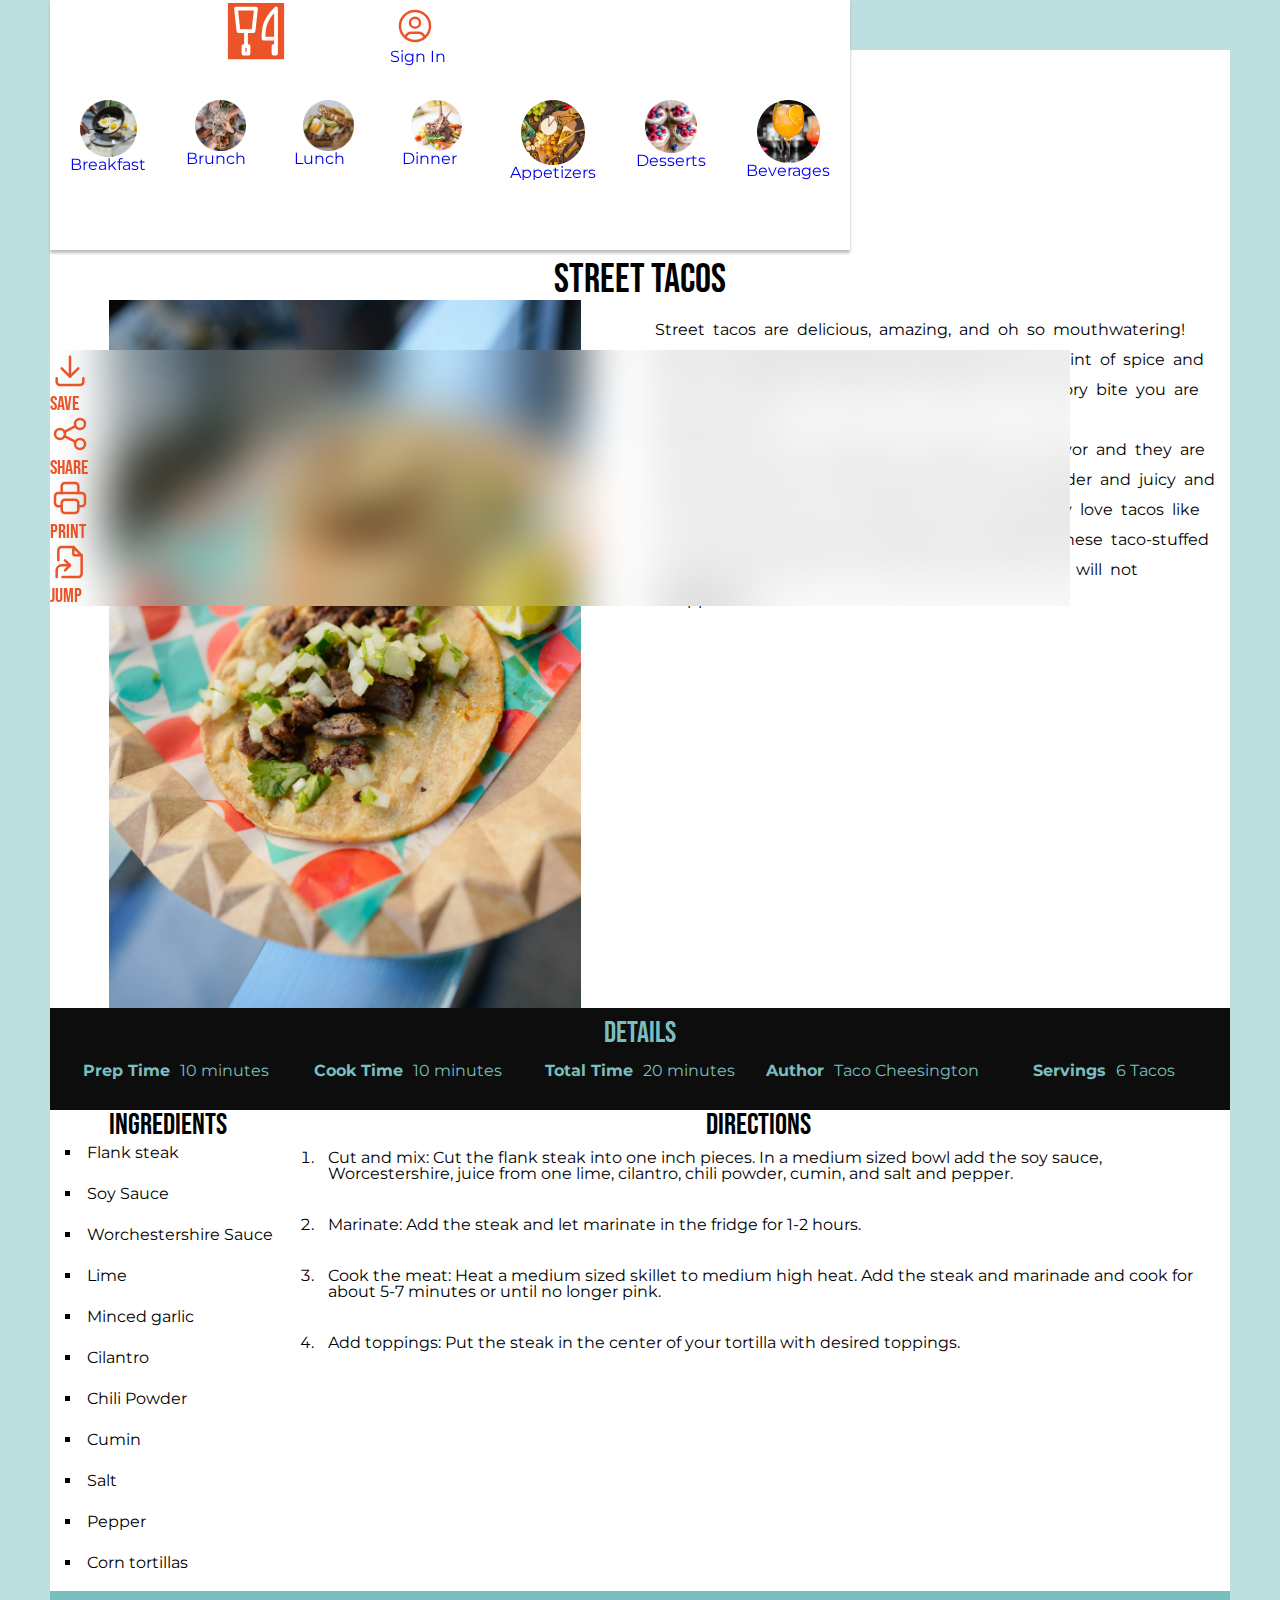
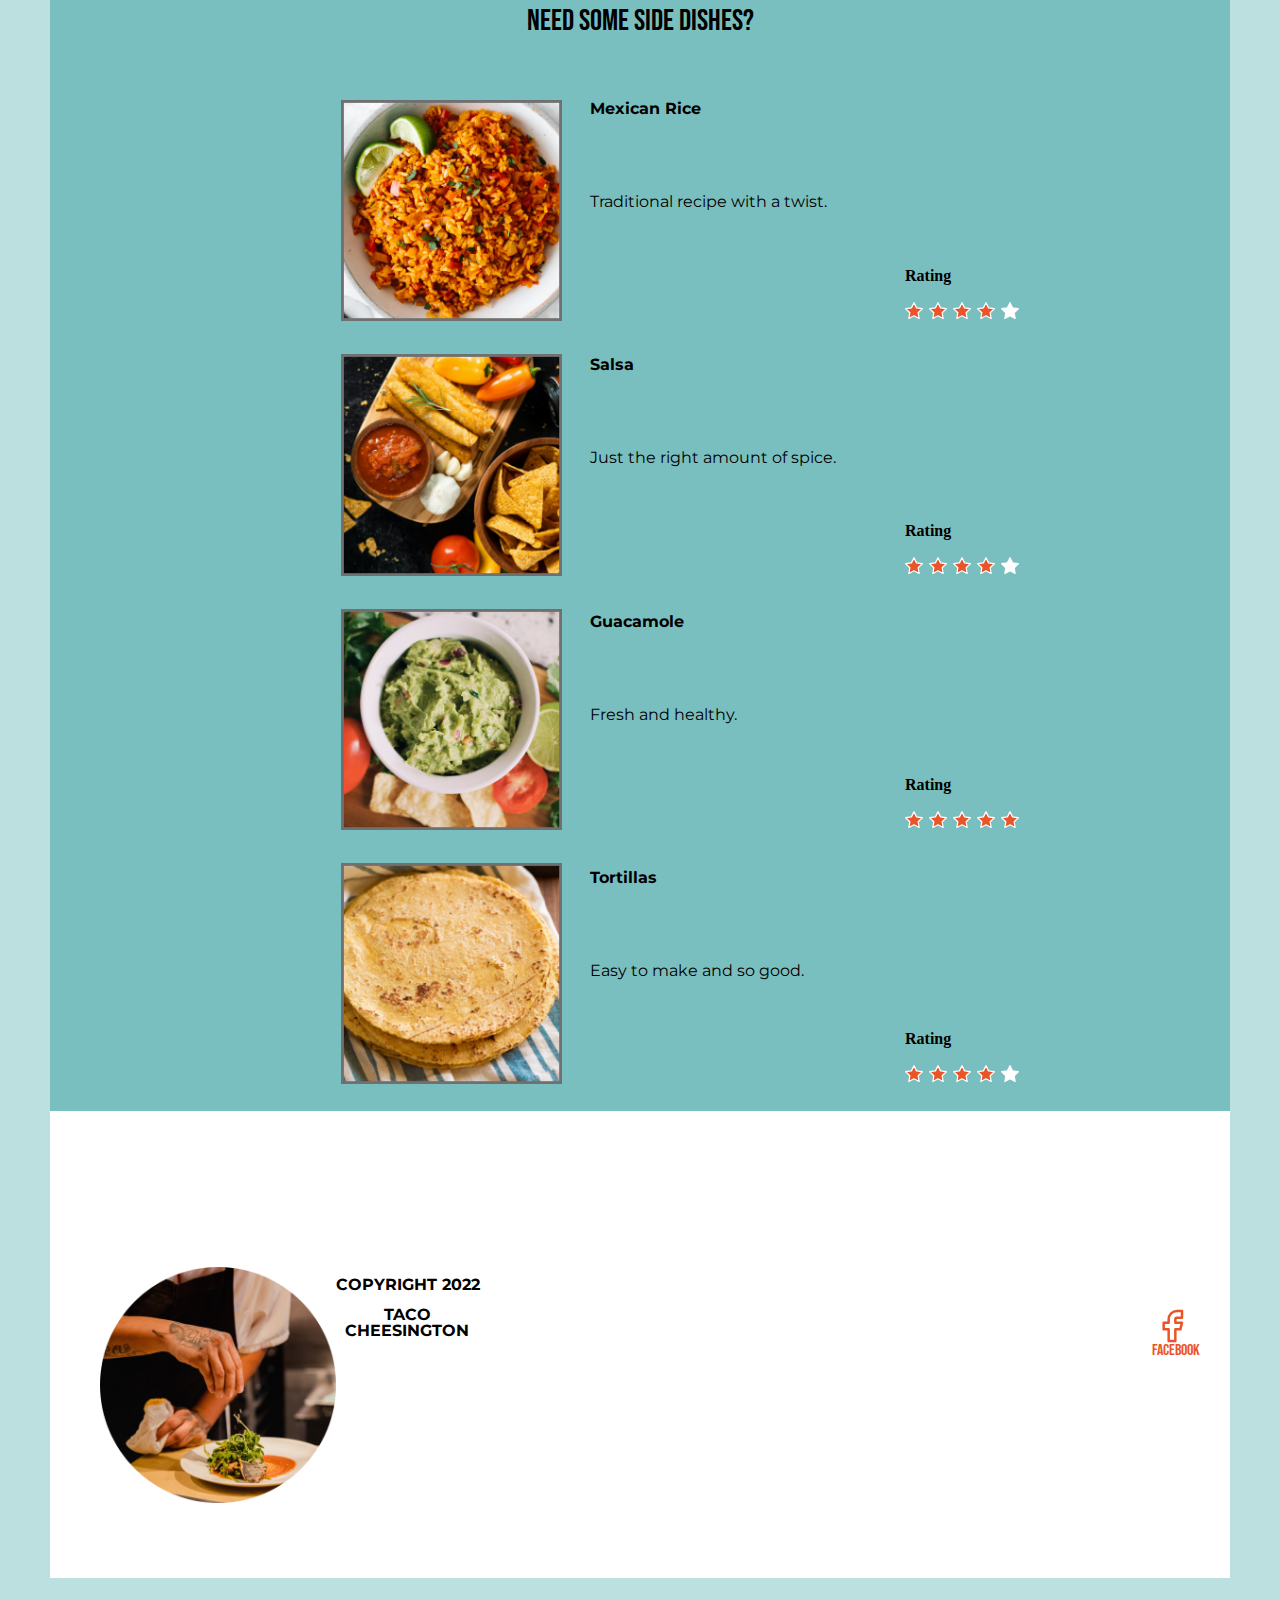
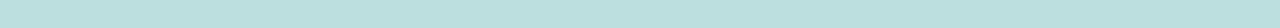
<file: index.html>
<!DOCTYPE html>
<html lang="en">

<head>
    <meta charset="utf-8">
    <title>Recipe</title>
    <meta name="author" content="Michael Siegle">
    <meta name="description" content="Recipe">

    <link rel="preconnect" href="https://fonts.googleapis.com">
    <link rel="preconnect" href="https://fonts.gstatic.com" crossorigin>
    <link href="https://fonts.googleapis.com/css2?family=Bebas+Neue&family=Montserrat:ital,wght@0,400;0,700;1,400&display=swap" rel="stylesheet">

    <link rel="stylesheet" href="style.css">
</head>

<body>
    <header>
        <h1>Street Tacos</h1>

        <menu>
            <li><a href="#" id="save"><svg xmlns="http://www.w3.org/2000/svg" class="icon icon-tabler icon-tabler-download" width="40" height="40" viewBox="0 0 24 24" stroke-width="1.5" stroke="#EB5428" fill="none" stroke-linecap="round" stroke-linejoin="round">
                <path stroke="none" d="M0 0h24v24H0z" fill="none"/>
                <path d="M4 17v2a2 2 0 0 0 2 2h12a2 2 0 0 0 2 -2v-2" />
                <polyline points="7 11 12 16 17 11" />
                <line x1="12" y1="4" x2="12" y2="16" />
              </svg><span>Save</span></a>

            <li><a href="#" id="share"><svg xmlns="http://www.w3.org/2000/svg" class="icon icon-tabler icon-tabler-share" width="40" height="40" viewBox="0 0 24 24" stroke-width="1.5" stroke="#EB5428" fill="none" stroke-linecap="round" stroke-linejoin="round">
                <path stroke="none" d="M0 0h24v24H0z" fill="none"/>
                <circle cx="6" cy="12" r="3" />
                <circle cx="18" cy="6" r="3" />
                <circle cx="18" cy="18" r="3" />
                <line x1="8.7" y1="10.7" x2="15.3" y2="7.3" />
                <line x1="8.7" y1="13.3" x2="15.3" y2="16.7" />
              </svg><span>Share</span></a>

            <li><a href="#" id="print"><svg xmlns="http://www.w3.org/2000/svg" class="icon icon-tabler icon-tabler-printer" width="40" height="40" viewBox="0 0 24 24" stroke-width="1.5" stroke="#EB5428" fill="none" stroke-linecap="round" stroke-linejoin="round">
                <path stroke="none" d="M0 0h24v24H0z" fill="none"/>
                <path d="M17 17h2a2 2 0 0 0 2 -2v-4a2 2 0 0 0 -2 -2h-14a2 2 0 0 0 -2 2v4a2 2 0 0 0 2 2h2" />
                <path d="M17 9v-4a2 2 0 0 0 -2 -2h-6a2 2 0 0 0 -2 2v4" />
                <rect x="7" y="13" width="10" height="8" rx="2" />
              </svg><span>Print</span></a>

            <li><a href="#" id="jump"><svg xmlns="http://www.w3.org/2000/svg" class="icon icon-tabler icon-tabler-file-symlink" width="40" height="40" viewBox="0 0 24 24" stroke-width="1.5" stroke="#EB5428" fill="none" stroke-linecap="round" stroke-linejoin="round">
                <path stroke="none" d="M0 0h24v24H0z" fill="none"/>
                <path d="M4 21v-4a3 3 0 0 1 3 -3h5" />
                <path d="M9 17l3 -3l-3 -3" />
                <path d="M14 3v4a1 1 0 0 0 1 1h4" />
                <path d="M5 11v-6a2 2 0 0 1 2 -2h7l5 5v11a2 2 0 0 1 -2 2h-9.5" />
              </svg><span>Jump</span></a></li>

        </menu>

    </header>

    <main>
        <div id="top">
        <img src="images/street-tacos.png" alt="image of street tacos">
        <p>Street tacos are delicious, amazing, and oh so mouthwatering! Bite into tender steak, zesty lime flavor with a hint of spice and add on tomatoes, avocado, and onions for a savory bite you are going to love!<br> Street tacos are completely jam-packed with flavor and they are so easy to make. I love how the meat is so tender and juicy and only takes an hour to marinate! If you absolutely love tacos like me, try out these other amazing taco recipes! These taco-stuffed avocados, Baja fish tacos, and ground beef tacos will not disappoint!!
        </p>
        </div>
        <section id="details">
        <h2>Details</h2>

        <ul>
            <li><span style="font-weight: bold;">Prep Time</span> 10 minutes</li>
            <li><span style="font-weight: bold;">Cook Time</span> 10 minutes</li>
            <li><span style="font-weight: bold;">Total Time</span> 20 minutes</li>
            <li><span style="font-weight: bold;">Author</span> Taco Cheesington</li>
            <li><span style="font-weight: bold;">Servings</span> 6 Tacos</li>
        </ul>
        </section>
        <div id="split">
        <section id="ingredients">
        <h2>Ingredients</h2>

        <ul>
            <li>Flank steak</li>
            <li>Soy Sauce</li>
            <li>Worchestershire Sauce</li>
            <li>Lime</li>
            <li>Minced garlic</li>
            <li>Cilantro</li>
            <li>Chili Powder</li>
            <li>Cumin</li>
            <li>Salt</li>
            <li>Pepper</li>
            <li>Corn tortillas</li>
        </ul>
        </section>

        <section id="directions">
        <h2>Directions</h2>

        <ol>
            <li>Cut and mix: Cut the flank steak into one inch pieces. In a medium sized bowl add the soy sauce, Worcestershire, juice from one lime, cilantro, chili powder, cumin, and salt and pepper.</li>
            <li>Marinate: Add the steak and let marinate in the fridge for 1-2 hours.</li>
            <li>Cook the meat: Heat a medium sized skillet to medium high heat. Add the steak and marinade and cook for about 5-7 minutes or until no longer pink.</li>
            <li>Add toppings: Put the steak in the center of your tortilla with desired toppings.</li>
        </ol>
        </section>
        </div>
        <section id="sides">
        <h2>Need Some Side Dishes?</h2>
            <div id="images">
                <img id="mex-rice" src="images/mexican-rice.png" alt="image of mexican rice">
                    <svg class="filled" xmlns="http://www.w3.org/2000/svg" width="20" height="20" viewBox="0 0 24 24" stroke-width="1.5" stroke="#ffffff" fill="#ffffff" stroke-linecap="round" stroke-linejoin="round">
                        <path stroke="none" d="M0 0h24v24H0z" fill="none" />
                        <path d="M12 17.75l-6.172 3.245l1.179 -6.873l-5 -4.867l6.9 -1l3.086 -6.253l3.086 6.253l6.9 1l-5 4.867l1.179 6.873z" />
                    </svg>
                    <svg class="filled" xmlns="http://www.w3.org/2000/svg"  width="20" height="20" viewBox="0 0 24 24" stroke-width="1.5" stroke="#ffffff" fill="#ffffff" stroke-linecap="round" stroke-linejoin="round">
                        <path stroke="none" d="M0 0h24v24H0z" fill="none"/>
                        <path d="M12 17.75l-6.172 3.245l1.179 -6.873l-5 -4.867l6.9 -1l3.086 -6.253l3.086 6.253l6.9 1l-5 4.867l1.179 6.873z" />
                    </svg>
                    <svg class="filled" xmlns="http://www.w3.org/2000/svg"  width="20" height="20" viewBox="0 0 24 24" stroke-width="1.5" stroke="#ffffff" fill="#ffffff" stroke-linecap="round" stroke-linejoin="round">
                        <path stroke="none" d="M0 0h24v24H0z" fill="none"/>
                        <path d="M12 17.75l-6.172 3.245l1.179 -6.873l-5 -4.867l6.9 -1l3.086 -6.253l3.086 6.253l6.9 1l-5 4.867l1.179 6.873z" />
                    </svg>
                    <svg class="filled" xmlns="http://www.w3.org/2000/svg"  width="20" height="20" viewBox="0 0 24 24" stroke-width="1.5" stroke="#ffffff" fill="#ffffff" stroke-linecap="round" stroke-linejoin="round">
                        <path stroke="none" d="M0 0h24v24H0z" fill="none"/>
                        <path d="M12 17.75l-6.172 3.245l1.179 -6.873l-5 -4.867l6.9 -1l3.086 -6.253l3.086 6.253l6.9 1l-5 4.867l1.179 6.873z" />
                    </svg>
                    <svg xmlns="http://www.w3.org/2000/svg"  width="20" height="20" viewBox="0 0 24 24" stroke-width="1.5" stroke="#ffffff" fill="#ffffff" stroke-linecap="round" stroke-linejoin="round">
                        <path stroke="none" d="M0 0h24v24H0z" fill="none"/>
                        <path d="M12 17.75l-6.172 3.245l1.179 -6.873l-5 -4.867l6.9 -1l3.086 -6.253l3.086 6.253l6.9 1l-5 4.867l1.179 6.873z" />
                    </svg><span>Rating</span>
                <img id="salsa" src="images/salsa.png" alt="image of salsa" >
                    <svg class="filled" xmlns="http://www.w3.org/2000/svg"  width="20" height="20" viewBox="0 0 24 24" stroke-width="1.5" stroke="#ffffff" fill="#ffffff" stroke-linecap="round" stroke-linejoin="round">
                        <path stroke="none" d="M0 0h24v24H0z" fill="none"/>
                        <path d="M12 17.75l-6.172 3.245l1.179 -6.873l-5 -4.867l6.9 -1l3.086 -6.253l3.086 6.253l6.9 1l-5 4.867l1.179 6.873z" />
                    </svg>
                    <svg class="filled" xmlns="http://www.w3.org/2000/svg"  width="20" height="20" viewBox="0 0 24 24" stroke-width="1.5" stroke="#ffffff" fill="#ffffff" stroke-linecap="round" stroke-linejoin="round">
                        <path stroke="none" d="M0 0h24v24H0z" fill="none"/>
                        <path d="M12 17.75l-6.172 3.245l1.179 -6.873l-5 -4.867l6.9 -1l3.086 -6.253l3.086 6.253l6.9 1l-5 4.867l1.179 6.873z" />
                    </svg>
                    <svg class="filled" xmlns="http://www.w3.org/2000/svg"  width="20" height="20" viewBox="0 0 24 24" stroke-width="1.5" stroke="#ffffff" fill="#ffffff" stroke-linecap="round" stroke-linejoin="round">
                        <path stroke="none" d="M0 0h24v24H0z" fill="none"/>
                        <path d="M12 17.75l-6.172 3.245l1.179 -6.873l-5 -4.867l6.9 -1l3.086 -6.253l3.086 6.253l6.9 1l-5 4.867l1.179 6.873z" />
                    </svg>
                    <svg class="filled" xmlns="http://www.w3.org/2000/svg"  width="20" height="20" viewBox="0 0 24 24" stroke-width="1.5" stroke="#ffffff" fill="#ffffff" stroke-linecap="round" stroke-linejoin="round">
                        <path stroke="none" d="M0 0h24v24H0z" fill="none"/>
                        <path d="M12 17.75l-6.172 3.245l1.179 -6.873l-5 -4.867l6.9 -1l3.086 -6.253l3.086 6.253l6.9 1l-5 4.867l1.179 6.873z" />
                    </svg>
                    <svg xmlns="http://www.w3.org/2000/svg"  width="20" height="20" viewBox="0 0 24 24" stroke-width="1.5" stroke="#ffffff" fill="#ffffff" stroke-linecap="round" stroke-linejoin="round">
                        <path stroke="none" d="M0 0h24v24H0z" fill="none"/>
                        <path d="M12 17.75l-6.172 3.245l1.179 -6.873l-5 -4.867l6.9 -1l3.086 -6.253l3.086 6.253l6.9 1l-5 4.867l1.179 6.873z" />
                    </svg><span>Rating</span>
                <img id="guac" src="images/guacamole.png" alt="image of guacamole">
                    <svg class="filled" xmlns="http://www.w3.org/2000/svg"  width="20" height="20" viewBox="0 0 24 24" stroke-width="1.5" stroke="#ffffff" fill="#ffffff" stroke-linecap="round" stroke-linejoin="round">
                        <path stroke="none" d="M0 0h24v24H0z" fill="none"/>
                        <path d="M12 17.75l-6.172 3.245l1.179 -6.873l-5 -4.867l6.9 -1l3.086 -6.253l3.086 6.253l6.9 1l-5 4.867l1.179 6.873z" />
                    </svg>
                    <svg class="filled" xmlns="http://www.w3.org/2000/svg"  width="20" height="20" viewBox="0 0 24 24" stroke-width="1.5" stroke="#ffffff" fill="#ffffff" stroke-linecap="round" stroke-linejoin="round">
                        <path stroke="none" d="M0 0h24v24H0z" fill="none"/>
                        <path d="M12 17.75l-6.172 3.245l1.179 -6.873l-5 -4.867l6.9 -1l3.086 -6.253l3.086 6.253l6.9 1l-5 4.867l1.179 6.873z" />
                    </svg>
                    <svg class="filled" xmlns="http://www.w3.org/2000/svg"  width="20" height="20" viewBox="0 0 24 24" stroke-width="1.5" stroke="#ffffff" fill="#ffffff" stroke-linecap="round" stroke-linejoin="round">
                        <path stroke="none" d="M0 0h24v24H0z" fill="none"/>
                        <path d="M12 17.75l-6.172 3.245l1.179 -6.873l-5 -4.867l6.9 -1l3.086 -6.253l3.086 6.253l6.9 1l-5 4.867l1.179 6.873z" />
                    </svg>
                    <svg class="filled" xmlns="http://www.w3.org/2000/svg"  width="20" height="20" viewBox="0 0 24 24" stroke-width="1.5" stroke="#ffffff" fill="#ffffff" stroke-linecap="round" stroke-linejoin="round">
                        <path stroke="none" d="M0 0h24v24H0z" fill="none"/>
                        <path d="M12 17.75l-6.172 3.245l1.179 -6.873l-5 -4.867l6.9 -1l3.086 -6.253l3.086 6.253l6.9 1l-5 4.867l1.179 6.873z" />
                    </svg>
                    <svg class="filled" xmlns="http://www.w3.org/2000/svg" width="20" height="20" viewBox="0 0 24 24" stroke-width="1.5" stroke="#ffffff" fill="#ffffff" stroke-linecap="round" stroke-linejoin="round">
                        <path stroke="none" d="M0 0h24v24H0z" fill="none"/>
                        <path d="M12 17.75l-6.172 3.245l1.179 -6.873l-5 -4.867l6.9 -1l3.086 -6.253l3.086 6.253l6.9 1l-5 4.867l1.179 6.873z" />
                    </svg><span>Rating</span>
                <img id="tort" src="images/tortillas.png" alt="image of tortillas">
                    <svg class="filled" xmlns="http://www.w3.org/2000/svg"  width="20" height="20" viewBox="0 0 24 24" stroke-width="1.5" stroke="#ffffff" fill="#ffffff" stroke-linecap="round" stroke-linejoin="round">
                        <path stroke="none" d="M0 0h24v24H0z" fill="none"/>
                        <path d="M12 17.75l-6.172 3.245l1.179 -6.873l-5 -4.867l6.9 -1l3.086 -6.253l3.086 6.253l6.9 1l-5 4.867l1.179 6.873z" />
                    </svg>
                    <svg class="filled" xmlns="http://www.w3.org/2000/svg" width="20" height="20" viewBox="0 0 24 24" stroke-width="1.5" stroke="#ffffff" fill="#ffffff" stroke-linecap="round" stroke-linejoin="round">
                        <path stroke="none" d="M0 0h24v24H0z" fill="none"/>
                        <path d="M12 17.75l-6.172 3.245l1.179 -6.873l-5 -4.867l6.9 -1l3.086 -6.253l3.086 6.253l6.9 1l-5 4.867l1.179 6.873z" />
                    </svg>
                    <svg class="filled" xmlns="http://www.w3.org/2000/svg"  width="20" height="20" viewBox="0 0 24 24" stroke-width="1.5" stroke="#ffffff" fill="#ffffff" stroke-linecap="round" stroke-linejoin="round">
                        <path stroke="none" d="M0 0h24v24H0z" fill="none"/>
                        <path d="M12 17.75l-6.172 3.245l1.179 -6.873l-5 -4.867l6.9 -1l3.086 -6.253l3.086 6.253l6.9 1l-5 4.867l1.179 6.873z" />
                    </svg>
                    <svg class="filled" xmlns="http://www.w3.org/2000/svg"  width="20" height="20" viewBox="0 0 24 24" stroke-width="1.5" stroke="#ffffff" fill="#ffffff" stroke-linecap="round" stroke-linejoin="round">
                        <path stroke="none" d="M0 0h24v24H0z" fill="none"/>
                        <path d="M12 17.75l-6.172 3.245l1.179 -6.873l-5 -4.867l6.9 -1l3.086 -6.253l3.086 6.253l6.9 1l-5 4.867l1.179 6.873z" />
                    </svg>
                    <svg xmlns="http://www.w3.org/2000/svg"  width="20" height="20" viewBox="0 0 24 24" stroke-width="1.5" stroke="#ffffff" fill="#ffffff" stroke-linecap="round" stroke-linejoin="round">
                        <path stroke="none" d="M0 0h24v24H0z" fill="none"/>
                        <path d="M12 17.75l-6.172 3.245l1.179 -6.873l-5 -4.867l6.9 -1l3.086 -6.253l3.086 6.253l6.9 1l-5 4.867l1.179 6.873z" />
                    </svg><span>Rating</span>
            </div>

        <dl>
            <dt>Mexican Rice</dt>
            <dd>Traditional recipe with a twist.</dd>

            <dt>Salsa</dt>
            <dd>Just the right amount of spice.</dd>

            <dt>Guacamole</dt>
            <dd>Fresh and healthy.</dd>

            <dt>Tortillas</dt>
            <dd>Easy to make and so good.</dd>
        </dl>
        </section>

        <div id="navigation">
            <nav>
                <h2>Main Navigation</h2>
                
                
                    <input type="checkbox" id="dropdown">
                    <label id="burger" for="dropdown"><span><svg  xmlns="http://www.w3.org/2000/svg" width="40" height="40" style="enable-background:new 0 0 40 40" xml:space="preserve">
                        <path d="M36 17.6c.1 1.8.1 3.6.1 5.4.1 2.7 0 5.5-.9 8-.5 1.4-1.3 2.6-2.4 3.6-3.3 2.7-6 2.4-12.6 2.4-4.6 0-9.2.2-12.2-1.9-2.5-1.8-3.6-4.2-3.8-7.1-.2-3.6.1-7.2.1-10.8 0-2.6.6-5.1 1.9-7.4 2.5-4.5 7.3-7.5 12.4-8 .4-.1.9-.1 1.4-.1 5.2 0 10.1 2.6 13 6.8 1 1.5 1.8 3.1 2.3 4.9.4 1.3.6 2.7.7 4.2z" style="fill:none;stroke:#eb5428;stroke-width:2;stroke-miterlimit:10"/>
                        <path d="M36.1 22.6c0 .5-.1 1-.5 1.4-.5.7-1.4 1.2-2.6 1.3-2.8.2-5.8.1-8.6.1h-12c-1.3 0-2.6 0-3.8-.1-1.1 0-2.4 0-3.3-.6-.8-.6-1.2-1.4-1.2-2.2 0-.9.3-1.8 1.5-2.3.9-.4 2-.5 3.1-.5 1.4 0 2.8-.1 4.3-.1h14.5c1.2 0 2.3 0 3.5.1 1.7.1 3.3-.1 4.4 1 .3.6.7 1.3.7 1.9z" style="fill:none;stroke:#fff;stroke-width:2.0832;stroke-miterlimit:10"/>
                        <path d="M38.5 22.6c0 .9-.2 1.7-.5 2.5-.6 1.3-1.7 2.1-3 2.2-3.3.3-6.7.2-9.9.2H11.2c-1.5 0-3-.1-4.4-.1-1.3-.1-2.8 0-3.8-1-.9-1-1.3-2.5-1.3-3.8 0-1.6.3-3.1 1.7-4 1-.7 2.3-.8 3.5-.8 1.6-.1 3.3-.1 4.9-.1H28.5c1.3 0 2.7 0 4 .1 2 .1 3.8-.1 5.1 1.7.5.9.9 2 .9 3.1z" style="fill:none;stroke:#eb5428;stroke-width:2.9408;stroke-miterlimit:10"/>
                        </svg>Menu</span></label>
                    <a href="#" id="logo"> <svg xmlns="http://www.w3.org/2000/svg" class="icon icon-tabler icon-tabler-tools-kitchen" width="60" height="60" viewBox="0 0 24 24" stroke-width="1.5" stroke="#fff" fill="none" stroke-linecap="round" stroke-linejoin="round">
                    <path stroke="#fff" d="M0 0h24v24H0z" fill="#eb5428"/>
                    <path d="M4 3h8l-1 9h-6z" />
                    <path d="M7 18h2v3h-2z" />
                    <path d="M20 3v12h-5c-.023 -3.681 .184 -7.406 5 -12z" />
                    <path d="M20 15v6h-1v-3" />
                    <line x1="8" y1="12" x2="8" y2="18" />
                    </svg></a>
                    <a href="#" id="sign-in"><svg xmlns="http://www.w3.org/2000/svg" class="icon icon-tabler icon-tabler-user-circle" width="40" height="40" viewBox="0 0 24 24" stroke-width="1.5" stroke="#EB5428" fill="none" stroke-linecap="round" stroke-linejoin="round">
                        <path stroke="none" d="M0 0h24v24H0z" fill="none"/>
                        <circle cx="12" cy="12" r="9" />
                        <circle cx="12" cy="10" r="3" />
                        <path d="M6.168 18.849a4 4 0 0 1 3.832 -2.849h4a4 4 0 0 1 3.834 2.855" />
                        </svg><span>Sign In</span></a>
                    <ul>
                        <li><a href="#"><img src="images/breakfast.png" alt="breakfast plate">Breakfast</a></li>
                        <li><a href="#"><img src="images/brunch.png" alt="brunch plate">Brunch</a></li>
                        <li><a href="#"><img src="images/lunch.png" alt="lunch plate">Lunch</a></li>
                        <li><a href="#"><img src="images/dinner.png" alt="dinner plate">Dinner</a></li>
                        <li><a href="#"><img src="images/appetizers.png" alt="appetizers plate">Appetizers</a></li>
                        <li><a href="#"><img src="images/desserts.png" alt="dessert cups">Desserts</a></li>
                        <li><a href="#"><img src="images/beverages.png" alt="beverage cups">Beverages</a></li>
                    </ul>
                    
            </nav>
        </div>

        <div class="search">
            <form>
                <input type="text" placeholder="Find a recipe">
                    <button id="search-button"><img src="images/search-white.svg" alt="search-button"></button>
            </form>
        
        </div>

        
        <section id="social">
            <h2>Connect</h2>
            <ul>
                <!--facebook-->
                <li><a href="#" id="fb"><svg xmlns="http://www.w3.org/2000/svg" class="icon icon-tabler icon-tabler-brand-facebook" width="40" height="40" viewBox="0 0 24 24" stroke-width="1.5" stroke="#EB5428" fill="none" stroke-linecap="round" stroke-linejoin="round">
                    <path stroke="none" d="M0 0h24v24H0z" fill="none"/>
                    <path d="M7 10v4h3v7h4v-7h3l1 -4h-4v-2a1 1 0 0 1 1 -1h3v-4h-3a5 5 0 0 0 -5 5v2h-3" />
                </svg><span>Facebook</span></a></li>
                <!--instagram-->
                <li><a href="#" id="insta"><svg xmlns="http://www.w3.org/2000/svg" class="icon icon-tabler icon-tabler-brand-instagram" width="40" height="40" viewBox="0 0 24 24" stroke-width="1.5" stroke="#EB5428" fill="none" stroke-linecap="round" stroke-linejoin="round">
                    <path stroke="none" d="M0 0h24v24H0z" fill="none"/>
                    <rect x="4" y="4" width="16" height="16" rx="4" />
                    <circle cx="12" cy="12" r="3" />
                    <line x1="16.5" y1="7.5" x2="16.5" y2="7.501" />
                </svg><span>Instagram</span></a></li>
                <!--youtube-->
                <li><a href="#" id="youtube"><svg xmlns="http://www.w3.org/2000/svg" class="icon icon-tabler icon-tabler-brand-youtube" width="40" height="40" viewBox="0 0 24 24" stroke-width="1.5" stroke="#EB5428" fill="none" stroke-linecap="round" stroke-linejoin="round">
                    <path stroke="none" d="M0 0h24v24H0z" fill="none"/>
                    <rect x="3" y="5" width="18" height="14" rx="4" />
                    <path d="M10 9l5 3l-5 3z" />
                </svg><span>YouTube</span></a></li>
                <!--tiktok-->
                <li><a href="#" id="tik"><svg xmlns="http://www.w3.org/2000/svg" class="icon icon-tabler icon-tabler-brand-tiktok" width="40" height="40" viewBox="0 0 24 24" stroke-width="1.5" stroke="#EB5428" fill="none" stroke-linecap="round" stroke-linejoin="round">
                    <path stroke="none" d="M0 0h24v24H0z" fill="none"/>
                    <path d="M9 12a4 4 0 1 0 4 4v-12a5 5 0 0 0 5 5" />
                </svg><span>TikTok</span></a></li>
            </ul>
        </section>

    </main>
    <footer>
            <img src="images/taco-cheesington.png" alt="taco-cheesington logo">
            <p>COPYRIGHT 2022</p>
            <div class="para"><p>TACO CHEESINGTON</p></div>
    </footer>

</body>
</html>
</file>
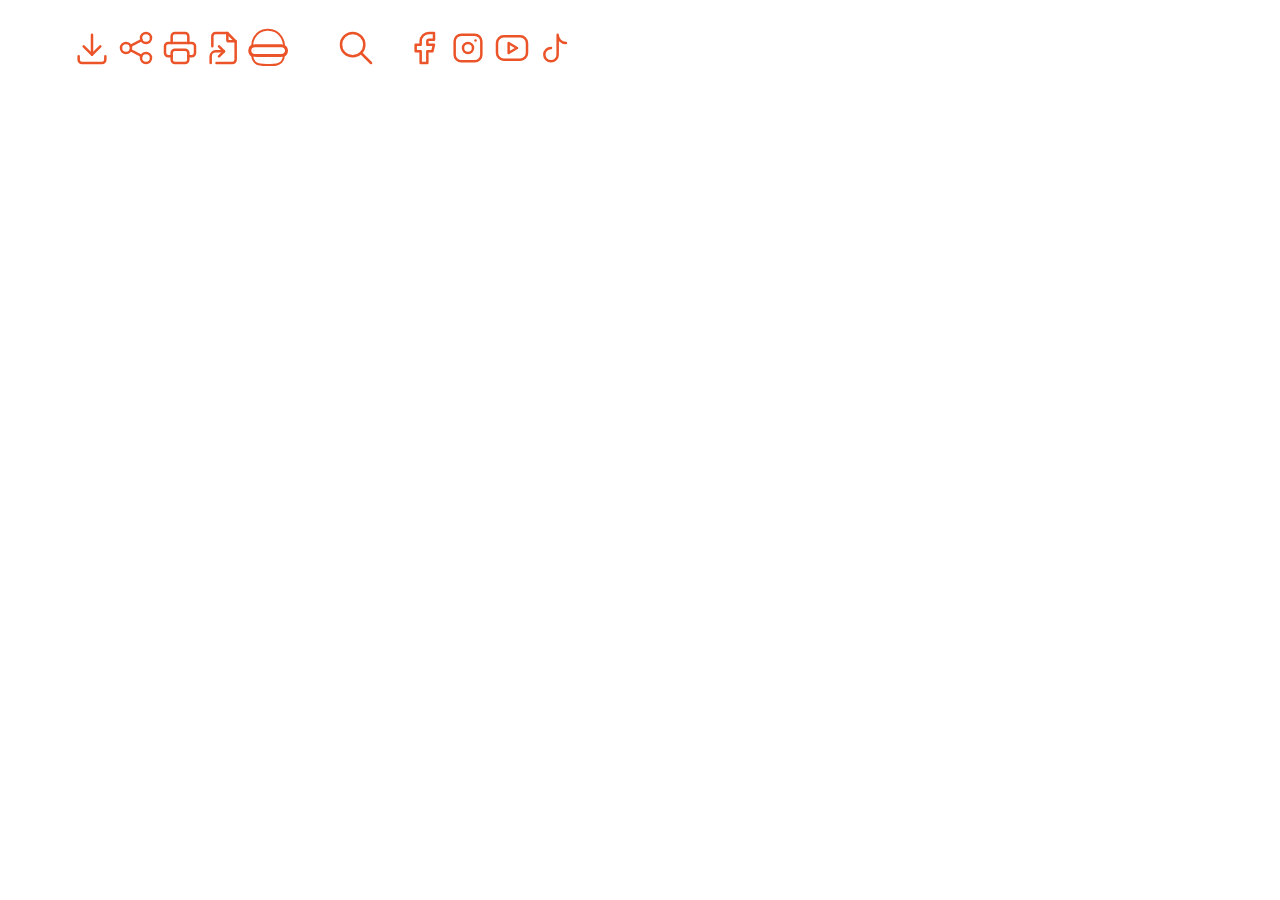
<file: svgs.html>
<!DOCTYPE html>
<html lang="en">
<head>
    <meta charset="UTF-8">
    <meta http-equiv="X-UA-Compatible" content="IE=edge">
    <meta name="viewport" content="width=device-width, initial-scale=1.0">
    <title>SVGs</title>
</head>
<body>
    <!--logo-->
    <svg xmlns="http://www.w3.org/2000/svg" class="logo" width="60" height="60" viewBox="0 0 24 24" stroke-width="1.5" stroke="#ffffff" fill="none" stroke-linecap="round" stroke-linejoin="round">
        <path stroke="none" d="M0 0h24v24H0z" fill="none"/>
        <path d="M4 3h8l-1 9h-6z" />
        <path d="M7 18h2v3h-2z" />
        <path d="M20 3v12h-5c-.023 -3.681 .184 -7.406 5 -12z" />
        <path d="M20 15v6h-1v-3" />
        <line x1="8" y1="12" x2="8" y2="18" />
      </svg>
    <!--save-->
    <svg xmlns="http://www.w3.org/2000/svg" class="icon icon-tabler icon-tabler-download" width="40" height="40" viewBox="0 0 24 24" stroke-width="1.5" stroke="#EB5428" fill="none" stroke-linecap="round" stroke-linejoin="round">
        <path stroke="none" d="M0 0h24v24H0z" fill="none"/>
        <path d="M4 17v2a2 2 0 0 0 2 2h12a2 2 0 0 0 2 -2v-2" />
        <polyline points="7 11 12 16 17 11" />
        <line x1="12" y1="4" x2="12" y2="16" />
      </svg>
    <!--share-->
    <svg xmlns="http://www.w3.org/2000/svg" class="icon icon-tabler icon-tabler-share" width="40" height="40" viewBox="0 0 24 24" stroke-width="1.5" stroke="#EB5428" fill="none" stroke-linecap="round" stroke-linejoin="round">
        <path stroke="none" d="M0 0h24v24H0z" fill="none"/>
        <circle cx="6" cy="12" r="3" />
        <circle cx="18" cy="6" r="3" />
        <circle cx="18" cy="18" r="3" />
        <line x1="8.7" y1="10.7" x2="15.3" y2="7.3" />
        <line x1="8.7" y1="13.3" x2="15.3" y2="16.7" />
      </svg>
    <!--print-->
    <svg xmlns="http://www.w3.org/2000/svg" class="icon icon-tabler icon-tabler-printer" width="40" height="40" viewBox="0 0 24 24" stroke-width="1.5" stroke="#EB5428" fill="none" stroke-linecap="round" stroke-linejoin="round">
        <path stroke="none" d="M0 0h24v24H0z" fill="none"/>
        <path d="M17 17h2a2 2 0 0 0 2 -2v-4a2 2 0 0 0 -2 -2h-14a2 2 0 0 0 -2 2v4a2 2 0 0 0 2 2h2" />
        <path d="M17 9v-4a2 2 0 0 0 -2 -2h-6a2 2 0 0 0 -2 2v4" />
        <rect x="7" y="13" width="10" height="8" rx="2" />
      </svg>
    <!--jump-->
    <svg xmlns="http://www.w3.org/2000/svg" class="icon icon-tabler icon-tabler-file-symlink" width="40" height="40" viewBox="0 0 24 24" stroke-width="1.5" stroke="#EB5428" fill="none" stroke-linecap="round" stroke-linejoin="round">
        <path stroke="none" d="M0 0h24v24H0z" fill="none"/>
        <path d="M4 21v-4a3 3 0 0 1 3 -3h5" />
        <path d="M9 17l3 -3l-3 -3" />
        <path d="M14 3v4a1 1 0 0 0 1 1h4" />
        <path d="M5 11v-6a2 2 0 0 1 2 -2h7l5 5v11a2 2 0 0 1 -2 2h-9.5" />
      </svg>
    <!--hamburger-->
    <svg xmlns="http://www.w3.org/2000/svg" width="40" height="40" style="enable-background:new 0 0 40 40" xml:space="preserve">
        <path d="M36 17.6c.1 1.8.1 3.6.1 5.4.1 2.7 0 5.5-.9 8-.5 1.4-1.3 2.6-2.4 3.6-3.3 2.7-6 2.4-12.6 2.4-4.6 0-9.2.2-12.2-1.9-2.5-1.8-3.6-4.2-3.8-7.1-.2-3.6.1-7.2.1-10.8 0-2.6.6-5.1 1.9-7.4 2.5-4.5 7.3-7.5 12.4-8 .4-.1.9-.1 1.4-.1 5.2 0 10.1 2.6 13 6.8 1 1.5 1.8 3.1 2.3 4.9.4 1.3.6 2.7.7 4.2z" style="fill:none;stroke:#eb5428;stroke-width:2;stroke-miterlimit:10"/>
        <path d="M36.1 22.6c0 .5-.1 1-.5 1.4-.5.7-1.4 1.2-2.6 1.3-2.8.2-5.8.1-8.6.1h-12c-1.3 0-2.6 0-3.8-.1-1.1 0-2.4 0-3.3-.6-.8-.6-1.2-1.4-1.2-2.2 0-.9.3-1.8 1.5-2.3.9-.4 2-.5 3.1-.5 1.4 0 2.8-.1 4.3-.1h14.5c1.2 0 2.3 0 3.5.1 1.7.1 3.3-.1 4.4 1 .3.6.7 1.3.7 1.9z" style="fill:none;stroke:#fff;stroke-width:2.0832;stroke-miterlimit:10"/>
        <path d="M38.5 22.6c0 .9-.2 1.7-.5 2.5-.6 1.3-1.7 2.1-3 2.2-3.3.3-6.7.2-9.9.2H11.2c-1.5 0-3-.1-4.4-.1-1.3-.1-2.8 0-3.8-1-.9-1-1.3-2.5-1.3-3.8 0-1.6.3-3.1 1.7-4 1-.7 2.3-.8 3.5-.8 1.6-.1 3.3-.1 4.9-.1H28.5c1.3 0 2.7 0 4 .1 2 .1 3.8-.1 5.1 1.7.5.9.9 2 .9 3.1z" style="fill:none;stroke:#eb5428;stroke-width:2.9408;stroke-miterlimit:10"/>
      </svg>
    <!--avatar-->
    <svg xmlns="http://www.w3.org/2000/svg" class="icon icon-tabler icon-tabler-user-circle" width="40" height="40" viewBox="0 0 24 24" stroke-width="1.5" stroke="#ffffff" fill="none" stroke-linecap="round" stroke-linejoin="round">
        <path stroke="none" d="M0 0h24v24H0z" fill="none"/>
        <circle cx="12" cy="12" r="9" />
        <circle cx="12" cy="10" r="3" />
        <path d="M6.168 18.849a4 4 0 0 1 3.832 -2.849h4a4 4 0 0 1 3.834 2.855" />
      </svg>
    <!--search-->
    <svg xmlns="http://www.w3.org/2000/svg" class="icon icon-tabler icon-tabler-search" width="40" height="40" viewBox="0 0 24 24" stroke-width="1.5" stroke="#EB5428" fill="none" stroke-linecap="round" stroke-linejoin="round">
        <path stroke="none" d="M0 0h24v24H0z" fill="none"/>
        <circle cx="10" cy="10" r="7" />
        <line x1="21" y1="21" x2="15" y2="15" />
    </svg>
    <!--star-->
    <svg xmlns="http://www.w3.org/2000/svg" class="icon icon-tabler icon-tabler-star" width="20" height="20" viewBox="0 0 24 24" stroke-width="1.5" stroke="#ffffff" fill="#ffffff" stroke-linecap="round" stroke-linejoin="round">
      <path stroke="none" d="M0 0h24v24H0z" fill="none"/>
      <path d="M12 17.75l-6.172 3.245l1.179 -6.873l-5 -4.867l6.9 -1l3.086 -6.253l3.086 6.253l6.9 1l-5 4.867l1.179 6.873z" />
    </svg>
    <!--facebook-->
    <svg xmlns="http://www.w3.org/2000/svg" class="icon icon-tabler icon-tabler-brand-facebook" width="40" height="40" viewBox="0 0 24 24" stroke-width="1.5" stroke="#EB5428" fill="none" stroke-linecap="round" stroke-linejoin="round">
        <path stroke="none" d="M0 0h24v24H0z" fill="none"/>
        <path d="M7 10v4h3v7h4v-7h3l1 -4h-4v-2a1 1 0 0 1 1 -1h3v-4h-3a5 5 0 0 0 -5 5v2h-3" />
      </svg>
    <!--instagram-->
    <svg xmlns="http://www.w3.org/2000/svg" class="icon icon-tabler icon-tabler-brand-instagram" width="40" height="40" viewBox="0 0 24 24" stroke-width="1.5" stroke="#EB5428" fill="none" stroke-linecap="round" stroke-linejoin="round">
        <path stroke="none" d="M0 0h24v24H0z" fill="none"/>
        <rect x="4" y="4" width="16" height="16" rx="4" />
        <circle cx="12" cy="12" r="3" />
        <line x1="16.5" y1="7.5" x2="16.5" y2="7.501" />
      </svg>
    <!--youtube-->
    <svg xmlns="http://www.w3.org/2000/svg" class="icon icon-tabler icon-tabler-brand-youtube" width="40" height="40" viewBox="0 0 24 24" stroke-width="1.5" stroke="#EB5428" fill="none" stroke-linecap="round" stroke-linejoin="round">
        <path stroke="none" d="M0 0h24v24H0z" fill="none"/>
        <rect x="3" y="5" width="18" height="14" rx="4" />
        <path d="M10 9l5 3l-5 3z" />
      </svg>
    <!--tiktok-->
    <svg xmlns="http://www.w3.org/2000/svg" class="icon icon-tabler icon-tabler-brand-tiktok" width="40" height="40" viewBox="0 0 24 24" stroke-width="1.5" stroke="#EB5428" fill="none" stroke-linecap="round" stroke-linejoin="round">
        <path stroke="none" d="M0 0h24v24H0z" fill="none"/>
        <path d="M9 12a4 4 0 1 0 4 4v-12a5 5 0 0 0 5 5" />
      </svg>
</body>
</html>
</file>
<file: style.css>
/* http://meyerweb.com/eric/tools/css/reset/ 
   v2.0 | 20110126
   License: none (public domain)
*/
html, body, div, span, applet, object, iframe, /*css reset*/
h1, h2, h3, h4, h5, h6, p, blockquote, pre,
a, abbr, acronym, address, big, cite, code,
del, dfn, em, img, ins, kbd, q, s, samp,
small, strike, strong, sub, sup, tt, var,
b, u, i, center,
dl, dt, dd, ol, ul, li,
fieldset, form, label, legend,
table, caption, tbody, tfoot, thead, tr, th, td,
article, aside, canvas, details, embed, 
figure, figcaption, footer, header, hgroup, 
menu, nav, output, ruby, section, summary,
time, mark, audio, video {
	margin: 0;
	padding: 0;
	border: 0;
	font-size: 100%;
	font: inherit;
	vertical-align: baseline;
}
/* HTML5 display-role reset for older browsers */
article, aside, details, figcaption, figure, 
footer, header, hgroup, menu, nav, section {
	display: block;
}
body {
	line-height: 1;
}
ol, ul {
	list-style: none;
}
blockquote, q {
	quotes: none;
}
blockquote:before, blockquote:after,
q:before, q:after {
	content: '';
	content: none;
}
table {
	border-collapse: collapse;
	border-spacing: 0;
}

:root{
	--black: #0D0D0D;
	--white: #F2F2F2;
	--blue: #7abfbf;
	--lt-blue: rgba(122, 191, 191, .5);
	--orange: #EB5428;
}

html{
	border: 35px solid var(--lt-blue);
	min-width: 414px;
	overflow-x: hidden;
}

body{
	padding: 0;
    margin: 0;
    width: 100%;
	min-width: 414px;
}

p, dd, li, nav, input{
	font-size: 16px;
	font-family: "Montserrat", sans-serif;
}

header{
	position: relative;
	top: 80px;
	padding: 80px;
}

h1{
	display: block;
	font-family: "Bebas Neue", sans-serif;
	font-size: 40px;
	text-align: center;
}

main img{
	display: block;
	width: 100%;
	height: auto;
	margin-left: auto;
	margin-right: auto;
}

menu{
	text-decoration: none;
	display: flex;
	justify-content: center;
	list-style: none;
	gap: 50px;
}

menu li{
	font-size: 20px;
	font-family: "Bebas Neue", sans-serif;
}

#save, #share, #print, #jump{
	text-decoration: none;
	color: var(--orange);
}

menu span{
	display: flex;
	position: relative;
}

p{
	font-family: "Montserrat", sans-serif;
	font-size: 16px;
	padding: 15px;
}

h2{
	font-size: 30px;
	text-align: center;
	font-family: "Bebas Neue", sans-serif;
}

#details ul{
	text-align: left;
	padding:10px;
}

#details li{
	padding: 5px;
}

#ingredients ul{
	margin-left: 2em;
	list-style-type: square;
}

#ingredients li{
	padding: 5px;
}

#directions ol{
	margin-left: 2em;
	list-style: decimal;
}

#directions li{
	padding: 10px;
}

#sides{
	background-color: var(--blue);
	display: grid;
	grid-template-columns: 1fr 1fr;
	row-gap: 50px;
}

#sides h2{
	grid-column: 1/ span 2;
	padding-top: 15px;
}


#sides svg{
	position: relative;
	left: 200px;
	bottom: 20px;
}

#sides span{
	position: relative;
	left: 200px;
	bottom: 60px;
	font-weight: bold;
}

#images{
	width: 75%;
	height: 75%;
	grid-column: 1;
	padding: 4px;
}

#images img{
	padding-top: 10px;
}

#sides dl{
	display: grid;
	position: relative;
	bottom: 20px;
}

#sides dt{
	font-family: "Montserrat", sans-serif ;
	font-weight: bold;
	position: relative;
	top: 35px;
}

.filled{
	fill: var(--orange);
}

#top p{
	grid-column: 2;
	word-spacing: 2px;
	line-height: 35px;
}


#logo{
	position: relative;
	left: 125px;
}

#sign-in{
	position: relative;
	left: 230px;
	bottom: 15px;
	text-decoration: none;
}

#sign-in span{
	position: relative;
	left: 110px;
}


.search{
	position: absolute;
	bottom: 800px;
	display: block;
	left: 120px;
	border: 3px solid var(--orange);
	padding: 5px;
	background: white;
}

.search input{
	outline: none;
	background-color: white;
	border: 0;
	position: relative;
	bottom: 15px;
}

#search-button{
	background-color: var(--orange);
}

#fb, #insta, #youtube, #tik{
	text-decoration: none;
	color: var(--orange);
	font-family: "Bebas Neue", sans-serif;
}

#tik svg{
	position: relative;
	bottom: 7px;
}

#tik span{
	position: relative;
	top: 9px;
	right: 40px;
}

#social ul{
	display: grid;
	grid-template-columns: 1fr 1fr 1fr 1fr;
	padding: 52px;
	align-items: center;
}

#social h2{
	display: none;
}

footer{
	text-align: center;
	font-weight: bold;
}

footer img{
	width: 50%;
}

footer p{
	padding: 0;
	padding-top: 10px;
}

#social span:hover, header span:hover{
	background-color: var(--orange);
	color: var(--white);
}

nav li:hover{
	background-color: var(--orange);
	color: var(--white);
}

@media screen and (min-width: 414px) {

	nav {
		grid-area: nav;
		min-width: 414px;
		background-color: #ffffff;
		box-shadow: 0px 3px 3px #bbb;
		position: fixed;
		top: 0;
		z-index:5;
	}
	
	nav ul {
		grid-area: hamberger;
		padding: 0;
		margin: 0;
		list-style: none;
		overflow: hidden;
		max-height: 0;
	}
	nav li img {
		display: none;
	}
	nav li a {
		display: block;
		padding: 20px;
		text-decoration: none;
	}
	nav label {
		cursor: pointer;
		display: inline-block;
		user-select: none;
		position: relative;
		bottom: 5px;
		left: 30px;
	}
	nav span {
		display: block;
		position: relative;
	}
	nav label svg {
		display: block;
	}
	label span:before, label span:after {
		content: '';
		display: block;
		height: 100%;
		position: absolute;
		width: 100%;
	}
	nav input {
		display: none;
	}
	nav input:checked ~ ul {
		max-height: 550px;
	}
	nav h2 {
		visibility: hidden;
		height: 1px;
		width: 1px;
	}


	
}

@media screen and (min-width: 768px) {
	h1{
		text-align: left;
	}



	header{
		height: 40px;
	}

	menu{
		backdrop-filter: blur(25px);
		gap: 150px;
		background-color: rgba(248, 248, 248, 0.5);
		width: 125%;
		position: relative;
		right: 80px;

	}

	main img{
		width: 100%;
	}

	html{
		border: 50px solid var(--lt-blue);
	}

	#details{
		display: inline;
	}

	#details li{
		display: flex;
		justify-content: center;
	}

	#details span{
		padding-right: 10px;
	}


	#split{
		display: grid;
		grid-template-columns: 1fr 1fr;
	}

	#sides dl{
		position: relative;
		right: 50px;
	}


	#images{
		width: 50%;
	}

	
	#images svg{
		position: relative;
		left: 315px;
	}

	footer img{
		width: 25%;
	}

	footer{
		position: relative;
		right: 250px;
		bottom: 75px;
		z-index: -1;
	}

	#social{
		position: relative;
		left: 150px;
		top: 60px;
	}

	#fb span{
		position: relative;
		top: 9px;
		right: 40px;
	}

	#fb{
		position: relative;
		left: 100px;
	}
	#insta{
		position: relative;
		left: 75px;
	}
	#youtube{
		position: relative;
		left: 50px;
	}
	

	#insta span{
		position: relative;
		top: 9px;
		right: 40px;
	}

	#youtube span{
		position: relative;
		top: 9px;
		right: 40px;
	}


	nav{
		height: 200px;
		width: 800px;
		display: block;
	}

	body{
		padding-top: 50px;
	}

	#burger{
		visibility: hidden;
	}

	#dropdown label{
		visibility: hidden;
	}

	.search{
		z-index: 99;
		position: relative;
		left: 500px;
		bottom: 3300px;
		width: 265px;
	}

	

	nav ul {
		display: flex;
		padding-bottom: 100px;
	}

	nav li img {
		display:flex;
		width: 75%;
	}

	


}









@media screen and (min-width: 1280px) {
	h1{
		text-align: center;
	}

	menu{
		display: inline;
		position: relative;
		top: 50px;
	}
	
	#top{
		display: grid;
		grid-template-columns: 1fr 1fr;
	}

	#top img{
		width: 80% ;
		grid-column: 1;
	}

	#top p{
		grid-column: 2;
		word-spacing: 4px;
		line-height: 30px;
	}


	.search{
		left: 1200px;
		bottom: 3400px;
	}

	body{
		padding-top: 50px;
	}

	nav{
		position: fixed;
		padding-bottom: 50px;
		height: 200px;
	}

	nav ul {
		display: flex;
		height: 100%;
		width: 100%;
	}

	nav li img {
		display:flex;
	}

	#sign-in{
		position: relative;
		right: 200px;
	}

	#details ul{
		display: grid;
		grid-template-columns: 1fr 1fr 1fr 1fr 1fr;
		
	}

	#details ul span::after{
		content: "\A";
     	white-space: pre;
    	display: block;
	}

	#details{
		display: grid;
		background-color: var(--black);
		color: var(--blue);
		padding-top: 10px;
	}

	#split{
		display: grid;
		grid-template-columns: 1fr 2fr 2fr;

	}

	#directions{
		grid-column: 2/ span 3;
	}

	#directions li{
		padding-bottom: 25px ;
	}
	
	#ingredients li{
		padding-bottom: 20px;
	}

	#sides img{
		width: 75%;
		display: flex;
		left: 250px;
		position: relative;
	}

	#images svg{
		position: relative;
		left: 850px;
	}

	#images span{
		left: 735px;
	}



	footer img{
		width: 20%;
	}

	footer{
		display: flex;
		position: relative;
		left: 50px;
	}

	#social ul{
		display: flex;
		gap: 100px;
		position: relative;
		left: 800px;
	}

	footer p{
		display: block;
		max-width: 14ch;
	}

	.para {
		position: relative;
		top: 30px;
		right: 150px;
	}

	header span:hover{
		width: 5%;
	}

	nav li:hover{
		background-color: var(--orange);
		color: var(--white);
		height: 80%;
	}


	
}
</file>
